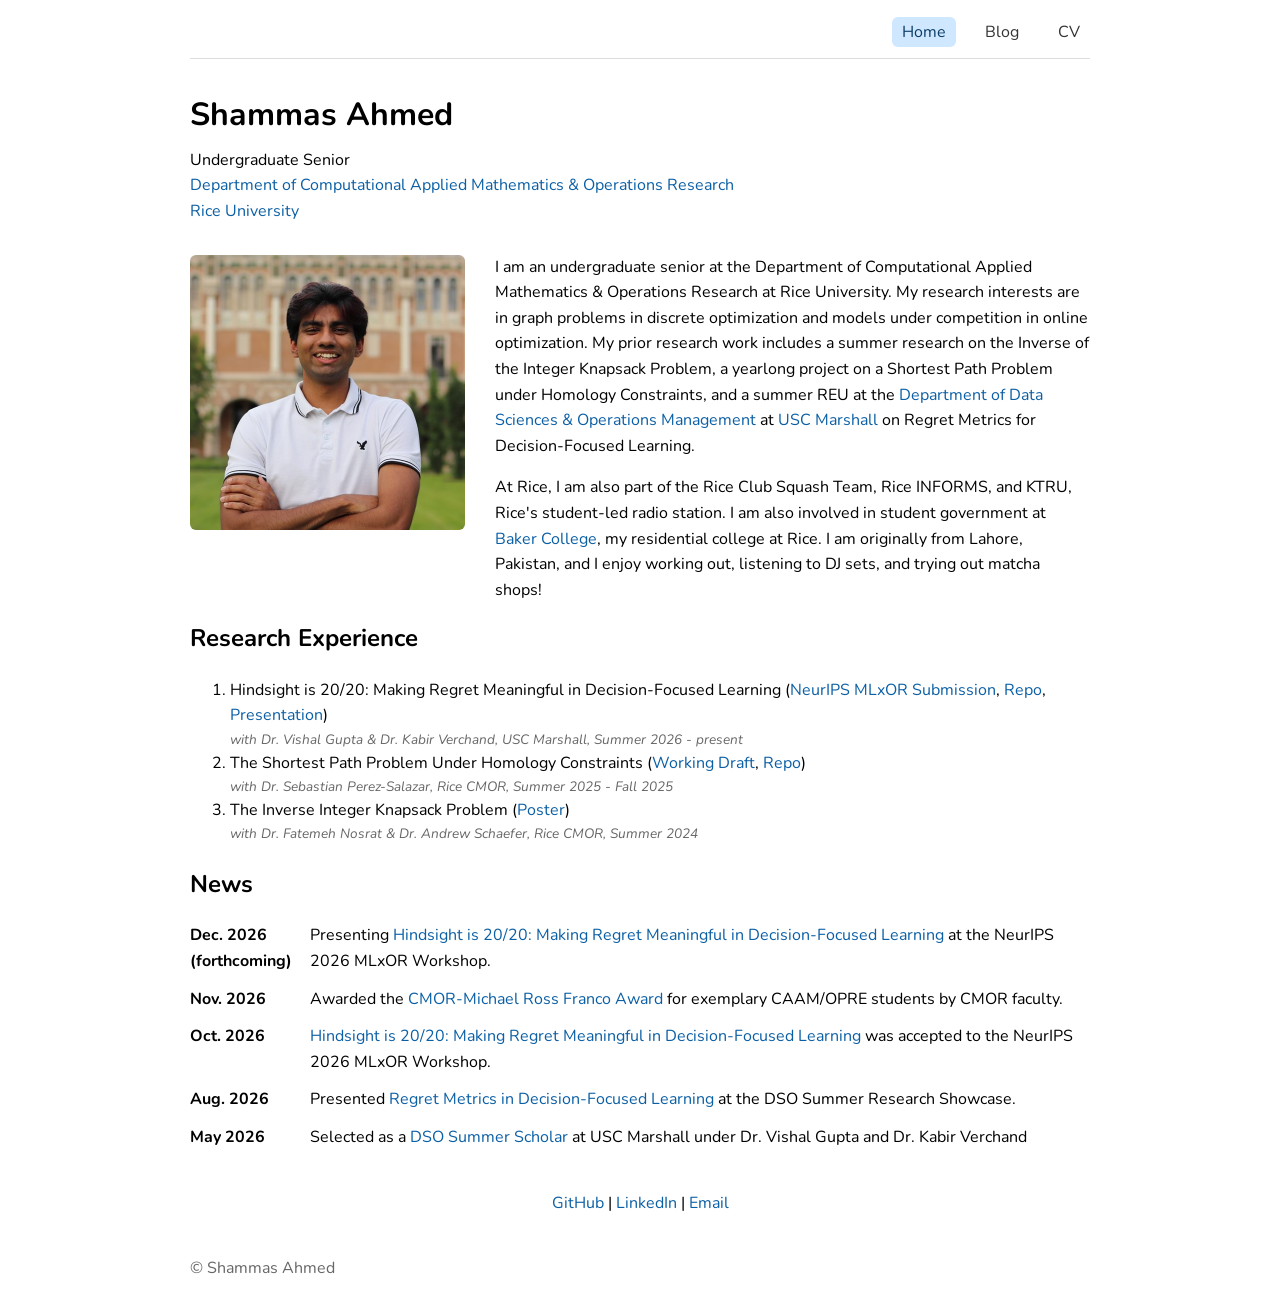
<file: index.html>
<!doctype html>
<html>
  <head>
    <meta charset='utf-8'>
    <title>Shammas Ahmed</title>
    <link rel='stylesheet' href='style.css'>
  </head>
  <body>
    <header class='site-header'>
      <nav>
        <a href='index.html' class='active'>Home</a>
        <a href='blog.html'>Blog</a>
        <a href='assets/shammasahmed_cv.pdf' target='_blank' rel='noopener'>CV</a>
      </nav>
    </header>
    <div class='title-block'>
      <h1>Shammas Ahmed</h1>
      <p>Undergraduate Senior</p>
      <p><a href='https://cmor.rice.edu' target='_blank' rel='noopener'>Department of Computational Applied Mathematics & Operations Research</a></p>
      <p><a href='https://rice.edu' target='_blank' rel='noopener'>Rice University</a></p>
    </div>
    <section class='intro'>
      <img class='photo' src='assets/profile.jpg' alt='Shammas Ahmed'>
      <div>
        <p>
            I am an undergraduate senior at the Department of Computational Applied Mathematics & Operations Research at Rice University. 
            My research interests are in graph problems in discrete optimization and models under competition in online optimization. My prior research work includes a summer research on the 
            Inverse of the Integer Knapsack Problem, a yearlong project on a Shortest Path Problem under Homology Constraints, and a summer REU at the
            <a href='https://www.marshall.usc.edu/departments/data-sciences-and-operations' target='_blank' rel='noopener'>Department of Data Sciences & Operations Management</a> at 
            <a href='https://www.marshall.usc.edu' target='_blank' rel='noopener'>USC Marshall</a> on Regret Metrics for Decision-Focused Learning.
        </p>
        <p>
            At Rice, I am also part of the Rice Club Squash Team, Rice INFORMS, and KTRU, Rice's student-led radio station. I am also involved in student government at
            <a href='https://baker.rice.edu/' target='_blank' rel='noopener'>Baker College</a>, my residential college at Rice. I am originally from Lahore, Pakistan, and  
            I enjoy working out, listening to DJ sets, and trying out matcha shops!
        </p>
      </div>
    </section>
    <h2>Research Experience</h2>
    <ol>
      <li>
        Hindsight is 20/20: Making Regret Meaningful in Decision-Focused Learning (<a href='https://openreview.net/forum?id=MKSZ4CtkrU&referrer=%5Bthe%20profile%20of%20Shammas%20Ahmed%5D(%2Fprofile%3Fid%3D~Shammas_Ahmed1)' target='_blank' rel='noopener'>NeurIPS MLxOR Submission</a>,
        <a href='https://github.com/ShammasAhmed/DFL' target='_blank' rel='noopener'>Repo</a>,
        <a href='assets/DFL_Presentation.pdf' target='_blank' rel='noopener'>Presentation</a>)
        <span class='note'>with Dr. Vishal Gupta & Dr. Kabir Verchand, USC Marshall, Summer 2026 - present</span>
      </li>
      <li>
        The Shortest Path Problem Under Homology Constraints (<a href='assets/pathplanningdraft.pdf' target='_blank' rel='noopener'>Working Draft</a>,
        <a href='https://github.com/ShammasAhmed/homologous-path-planning' target='_blank' rel='noopener'>Repo</a>)
        <span class='note'>with Dr. Sebastian Perez-Salazar, Rice CMOR, Summer 2025 - Fall 2025</span>
      </li>
      <li>
        The Inverse Integer Knapsack Problem (<a href='assets/knapsackposter.pdf' target='_blank' rel='noopener'>Poster</a>)
        <span class='note'>with Dr. Fatemeh Nosrat & Dr. Andrew Schaefer, Rice CMOR, Summer 2024</span>
      </li>
    </ol>
    <h2>News</h2>
    <ul class='news'>
      <li>
        <span class='date'>Dec. 2026 (forthcoming)</span>
        <span>Presenting <a href='https://openreview.net/forum?id=MKSZ4CtkrU&referrer=%5Bthe%20profile%20of%20Shammas%20Ahmed%5D(%2Fprofile%3Fid%3D~Shammas_Ahmed1)' target='_blank' rel='noopener'>Hindsight is 20/20: Making Regret Meaningful in Decision-Focused Learning</a> at the NeurIPS 2026 MLxOR Workshop.</span>
      </li>

      <li>
        <span class='date'>Nov. 2026</span>
        <span>Awarded the <a href='https://cmor.rice.edu/academics/undergraduate-programs/undergraduate-awards' target='_blank' rel='noopener'>CMOR-Michael Ross Franco Award</a> for exemplary CAAM/OPRE students by CMOR faculty.</span>
      </li>

      <li>
        <span class='date'>Oct. 2026</span>
        <span><a href='https://openreview.net/forum?id=MKSZ4CtkrU&referrer=%5Bthe%20profile%20of%20Shammas%20Ahmed%5D(%2Fprofile%3Fid%3D~Shammas_Ahmed1)' target='_blank' rel='noopener'>Hindsight is 20/20: Making Regret Meaningful in Decision-Focused Learning</a> was accepted to the NeurIPS 2026 MLxOR Workshop.</span>
      </li>

      <li>
        <span class='date'>Aug. 2026</span>
        <span>Presented <a href='assets/DFL_Presentation.pdf' target='_blank' rel='noopener'>Regret Metrics in Decision-Focused Learning</a> at the DSO Summer Research Showcase.</span>
      </li>

      <li>
        <span class='date'>May 2026</span>
        <span>Selected as a <a href="https://sites.usc.edu/dsosummerscholars/2026-participants/" target='_blank' rel='noopener'>DSO Summer Scholar</a> at USC Marshall under Dr. Vishal Gupta and Dr. Kabir Verchand</span>
      </li>
    </ul>
    <p class='contact-links'>
      <a href='https://github.com/ShammasAhmed' target='_blank' rel='noopener'>GitHub</a> |
      <a href='https://www.linkedin.com/in/shammas-ahmed05/' target='_blank' rel='noopener'>LinkedIn</a> |
      <a href='mailto:shammasahmed@rice.edu'>Email</a>
    </p>
    <footer>&copy; Shammas Ahmed</footer>
  </body>
</html>
</file>
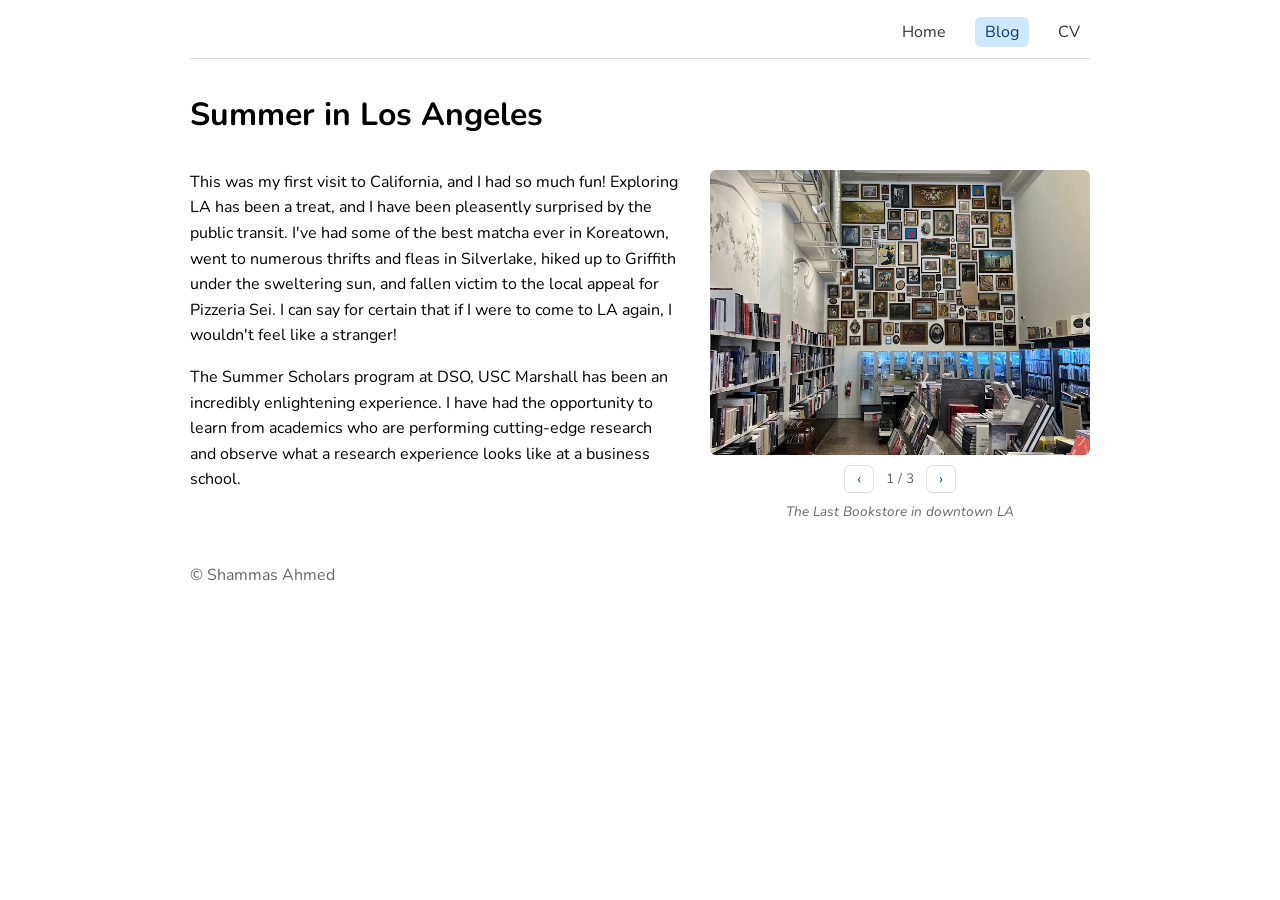
<file: blog.html>
<!doctype html>
<html>
  <head>
    <meta charset='utf-8'>
    <title>Shammas Ahmed</title>
    <link rel='stylesheet' href='style.css'>
    <script src='script.js' defer></script>
  </head>
  <body>
    <header class='site-header'>
      <nav>
        <a href='index.html'>Home</a>
        <a href='blog.html' class='active'>Blog</a>
        <a href='assets/shammasahmed_cv.pdf' target='_blank' rel='noopener'>CV</a>
      </nav>
    </header>
    <div class='title-block'>
        <h1>Summer in Los Angeles</h1>
    </div>
    <section class='entry'>
      <div class='entry-text'>
        <p>
          This was my first visit to California, and I had so much fun! Exploring LA has been a treat, and 
          I have been pleasently surprised by the public transit. I've had some of the best matcha ever in 
          Koreatown, went to numerous thrifts and fleas in Silverlake, hiked up to Griffith under the 
          sweltering sun, and fallen victim to the local appeal for Pizzeria Sei. I can say for certain that 
          if I were to come to LA again, I wouldn't feel like a stranger!
        </p>
        <p>
          The Summer Scholars program at DSO, USC Marshall has been an incredibly enlightening experience. I 
          have had the opportunity to learn from academics who are performing cutting-edge research and observe 
          what a research experience looks like at a business school.
        </p>
      </div>
      <figure class='gallery'>
        <div class='gallery-frame'>
          <img class='is-active' src='assets/blog/bookstore.jpg' alt='The Last Bookstore in downtown LA' data-caption='The Last Bookstore in downtown LA'>
          <img src='assets/blog/holbox.jpg' alt='Tostada from Holbox' data-caption='Tostada from Holbox (so good!)' loading='lazy'>
          <img src='assets/blog/ktrushirt.jpg' alt='Rice radio station shirt at an LA flea' data-caption='Found a Rice radio station shirt at a Silverlake flea market' loading='lazy'>
        </div>
        <div class='gallery-controls'>
          <button class='gallery-prev' type='button' aria-label='Previous photo'>&#8249;</button>
          <span class='gallery-count'>1 / 3</span>
          <button class='gallery-next' type='button' aria-label='Next photo'>&#8250;</button>
        </div>
        <figcaption class='gallery-caption'>First caption goes here.</figcaption>
      </figure>
    </section>
    <footer>&copy; Shammas Ahmed</footer>
  </body>
</html>
</file>
<file: style.css>
@import url('https://fonts.googleapis.com/css2?family=Nunito:ital,wght@0,400;0,700;1,400&display=swap');

body {
  font-family: 'Nunito', Arial, sans-serif;
  max-width: 900px;
  margin: auto;
  padding: 20px;
  line-height: 1.6;
}

a,
a:visited,
a:hover,
a:active {
  color: #0b5fa5;
}

a {
  text-decoration: none;
}

.site-header {
  display: flex;
  align-items: center;
  justify-content: space-between;
  gap: 30px;
  padding-bottom: 12px;
  border-bottom: 1px solid #ddd;
  margin-bottom: 30px;
}

.site-header nav {
  margin-left: auto;
}

.site-header nav a {
  margin-left: 15px;
  padding: 4px 10px;
  border-radius: 6px;
  text-decoration: none;
  color: #333;
}

.site-header nav a.active {
  background: #cfe8ff;
  color: #0b3d68;
}

.title-block {
  text-align: left;
  margin-bottom: 30px;
}

.title-block h1 {
  margin: 0 0 8px;
}

.title-block p {
  margin: 0;
}

.intro {
  display: flex;
  gap: 30px;
  align-items: flex-start;
}

.intro > div > :first-child {
  margin-top: 0;
}

.intro + h2 {
  margin-top: 0;
}

.contact-links {
  text-align: center;
  margin-top: 40px;
}

.photo {
  width: 275px;
  height: 275px;
  flex-shrink: 0;
  aspect-ratio: 1 / 1;
  object-fit: cover;
  border-radius: 6px;
}

.note {
  display: block;
  font-size: 0.85em;
  font-style: italic;
  color: #666;
}

.entry {
  display: flex;
  gap: 30px;
  align-items: flex-start;
}

.entry-text {
  flex: 1;
}

.entry-text > :first-child {
  margin-top: 0;
}

.gallery {
  flex-shrink: 0;
  width: 380px;
  margin: 0;
}

.gallery-frame {
  aspect-ratio: 4 / 3;
  background: #f2f2f2;
  border-radius: 6px;
  overflow: hidden;
}

.gallery-frame img {
  display: none;
  width: 100%;
  height: 100%;
  object-fit: cover;
}

.gallery-frame img.is-active {
  display: block;
}

.gallery-controls {
  display: flex;
  align-items: center;
  justify-content: center;
  gap: 12px;
  margin-top: 10px;
}

.gallery-controls[hidden] {
  display: none;
}

.gallery-controls button {
  font: inherit;
  line-height: 1;
  padding: 5px 12px;
  border: 1px solid #ddd;
  border-radius: 6px;
  background: #fff;
  color: #0b5fa5;
  cursor: pointer;
}

.gallery-controls button:hover {
  background: #cfe8ff;
}

.gallery-count {
  font-size: 0.85em;
  color: #666;
}

.gallery-caption {
  margin-top: 8px;
  font-size: 0.85em;
  font-style: italic;
  color: #666;
  text-align: center;
}

@media (max-width: 700px) {
  .entry {
    flex-direction: column;
  }

  .gallery {
    width: 100%;
  }
}

.news {
  list-style: none;
  padding: 0;
}

.news li {
  display: grid;
  grid-template-columns: 120px 1fr;
  margin-bottom: 12px;
}

.news .date {
  font-weight: bold;
}

footer {
  margin-top: 40px;
  color: #666;
}
</file>
